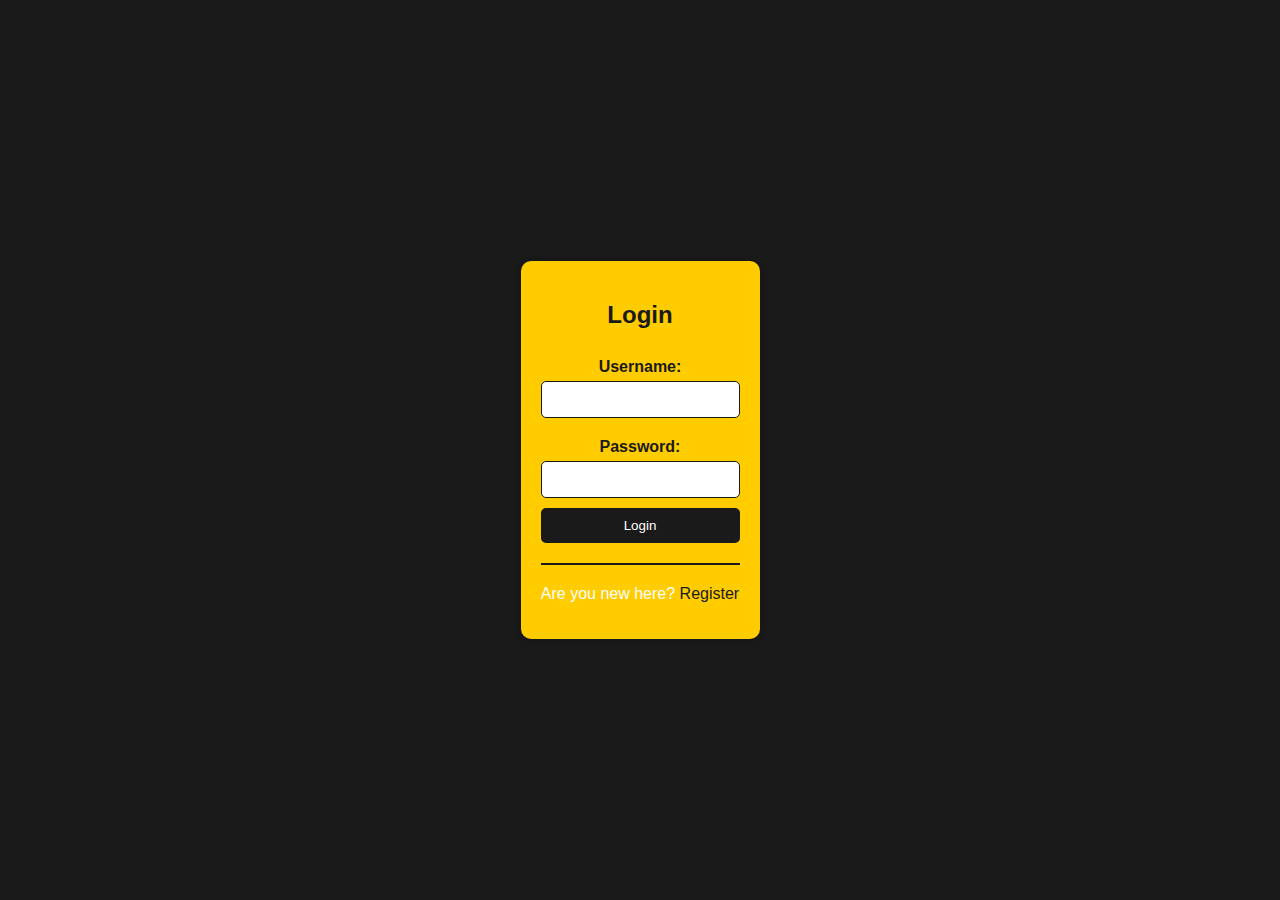
<file: index.html>
<!DOCTYPE html>
<html lang="en">
<head>
    <meta charset="UTF-8">
    <meta name="viewport" content="width=device-width, initial-scale=1.0">
    <title>80's Style Login</title>
    <link rel="stylesheet" href="styles.css">
</head>
<body>

<div id="app">
    <div class="form-container">
        <h2>Login</h2>
        <form id="loginForm">
            <label for="username">Username:</label>
            <input type="text" id="username" name="username" required>

            <label for="password">Password:</label>
            <input type="password" id="password" name="password" required>

            <button type="submit">Login</button>
        </form>

        <div class="separator"></div>

        <p>Are you new here? <a href="register.html">Register</a></p>
    </div>
</div>

<script src="script.js"></script>
</body>
</html>
</file>
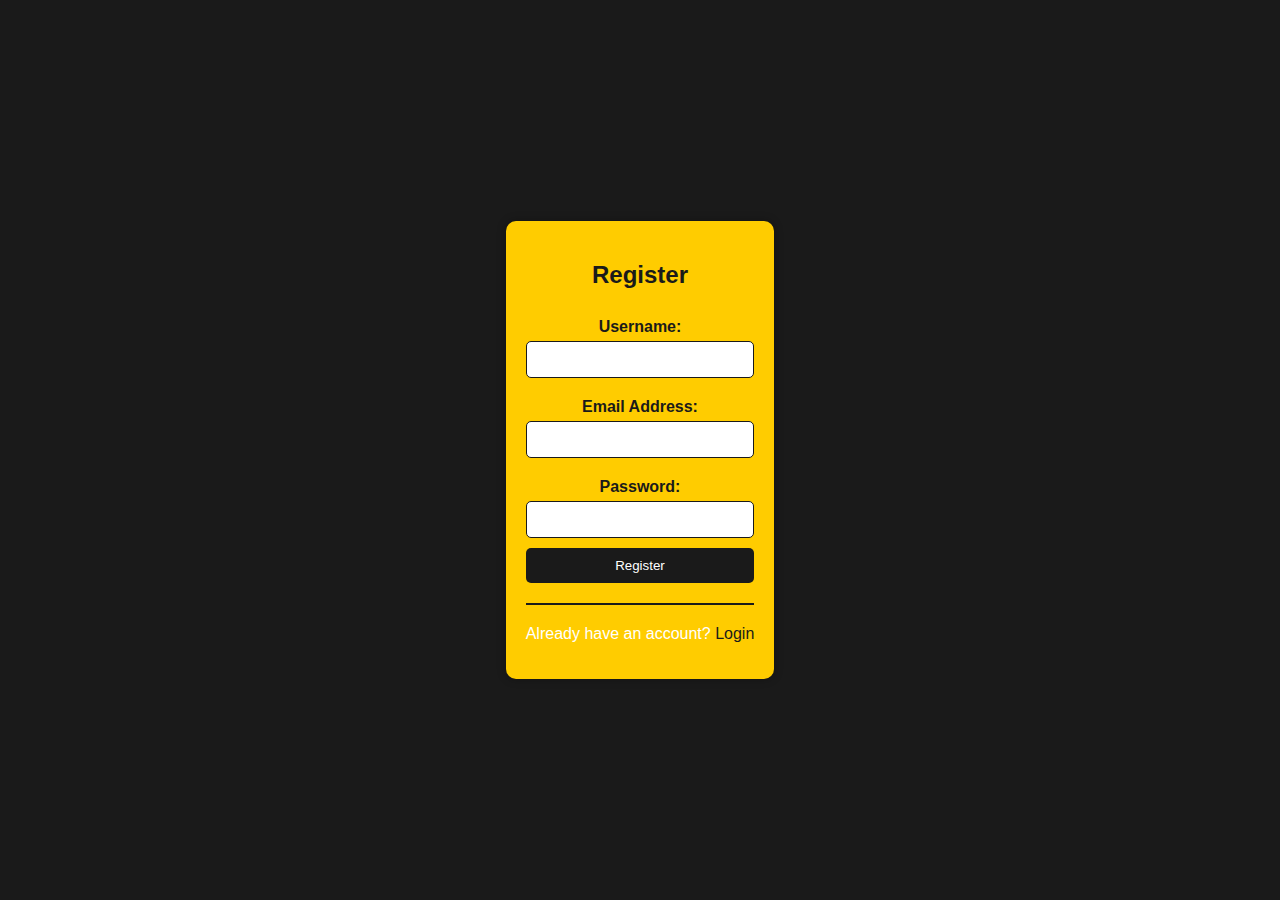
<file: register.html>
<!DOCTYPE html>
<html lang="en">
<head>
    <meta charset="UTF-8">
    <meta name="viewport" content="width=device-width, initial-scale=1.0">
    <title>80's Style Registration</title>
    <link rel="stylesheet" href="styles.css">
</head>
<body>

<div id="app">
    <div class="form-container">
        <h2>Register</h2>
        <form id="registerForm">
            <label for="newUsername">Username:</label>
            <input type="text" id="newUsername" name="newUsername" required>

            <label for="newEmail">Email Address:</label>
            <input type="email" id="newEmail" name="newEmail" required>

            <label for="newPassword">Password:</label>
            <input type="password" id="newPassword" name="newPassword" required>

            <button type="submit">Register</button>
        </form>

        <div class="separator"></div>

        <p>Already have an account? <a href="index.html">Login</a></p>
    </div>
</div>

<script src="script.js"></script>
</body>
</html>
</file>
<file: styles.css>
body {
    font-family: 'Arial', sans-serif;
    display: flex;
    justify-content: center;
    align-items: center;
    height: 100vh;
    margin: 0;
    background-color: #1a1a1a;
    color: #ffffff;
}

#app {
    text-align: center;
}

.form-container {
    background-color: #ffcc00;
    padding: 20px;
    border-radius: 10px;
    box-shadow: 0 0 10px rgba(0, 0, 0, 0.3);
}

h2 {
    color: #1a1a1a;
}

form {
    display: flex;
    flex-direction: column;
}

label {
    margin-top: 10px;
    font-weight: bold;
    color: #1a1a1a;
}

input {
    padding: 10px;
    margin-top: 5px;
    margin-bottom: 10px;
    border: 1px solid #1a1a1a;
    border-radius: 5px;
}

button {
    padding: 10px;
    background-color: #1a1a1a;
    color: #ffffff;
    border: none;
    border-radius: 5px;
    cursor: pointer;
}

.separator {
    margin: 20px 0;
    height: 2px;
    background-color: #1a1a1a;
}

a {
    color: #1a1a1a;
    text-decoration: none;
}

a:hover {
    text-decoration: underline;
}
</file>
